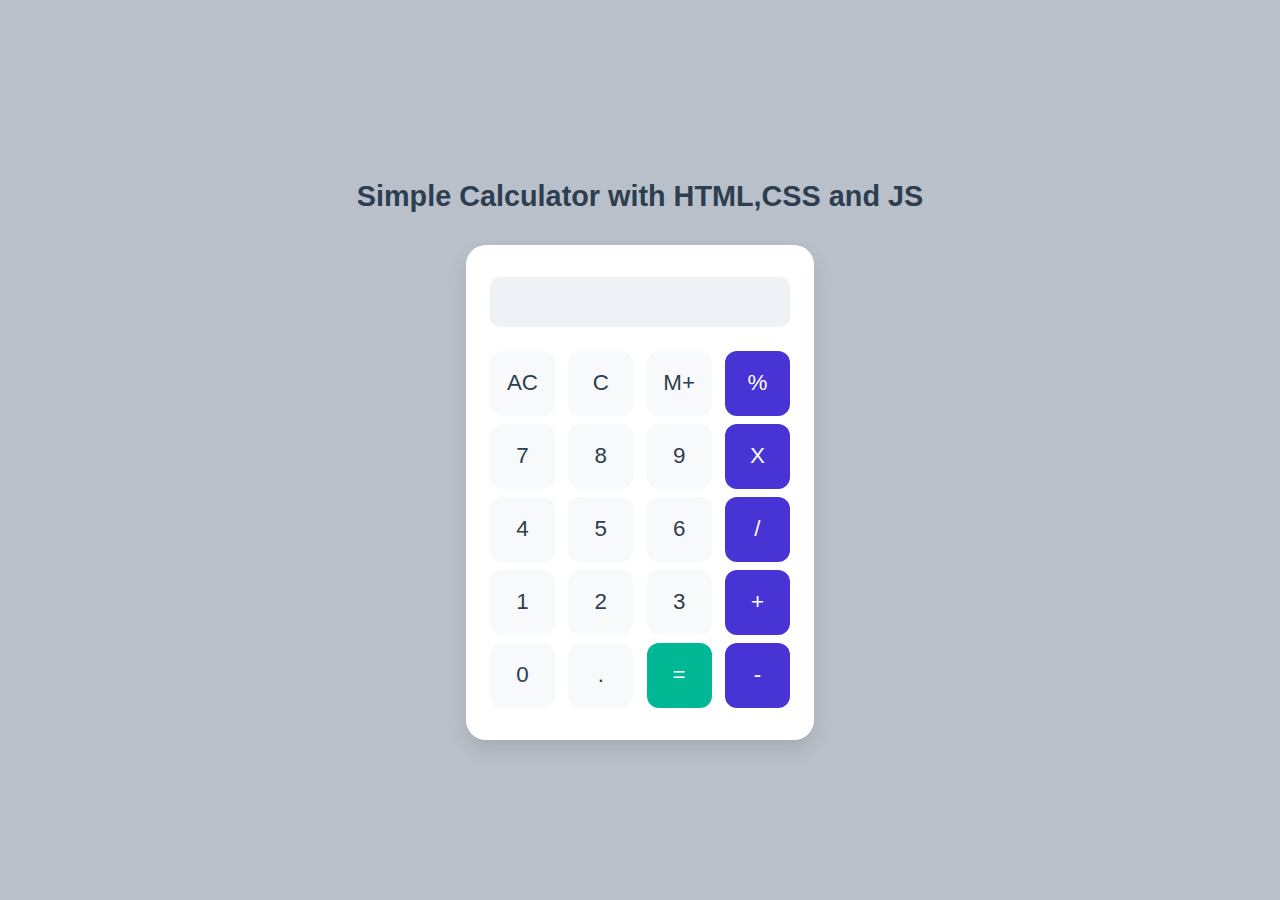
<file: Calculator with JS/index.html>
<!DOCTYPE html>
<html lang="en">
  <head>
    <meta charset="UTF-8" />
    <meta name="viewport" content="width=device-width, initial-scale=1.0" />
    <title>CALCULATOR</title>
    <link rel="stylesheet" href="style.css" />
  </head>
  <body>
    <h1 class="heading">Simple Calculator with HTML,CSS and JS</h1>

    <div class="container">
      <div class="row">
        <input readonly class="input" id="input" type="text" />
      </div>

      <div class="row">
        <button onclick="clr1();" class="button">AC</button>
        <button onclick="clr();" class="button">C</button>
        <button class="button">M+</button>
        <button onclick="press('%');" class="button">%</button>
      </div>

      <div class="row">
        <button onclick="press(7);" class="button">7</button>
        <button onclick="press(8);" class="button">8</button>
        <button onclick="press(9);" class="button">9</button>
        <button onclick="press('*');" class="button">X</button>
      </div>

      <div class="row">
        <button onclick="press(4);" class="button">4</button>
        <button onclick="press(5);" class="button">5</button>
        <button onclick="press(6);" class="button">6</button>
        <button onclick="press('/');" class="button">/</button>
      </div>

      <div class="row">
        <button onclick="press(1);" class="button">1</button>
        <button onclick="press(2);" class="button">2</button>
        <button onclick="press(3);" class="button">3</button>
        <button onclick="press('+');" class="button">+</button>
      </div>

      <div class="row">
        <button onclick="press(0);" class="button">0</button>
        <button onclick="press('.');" class="button">.</button>
        <button onclick="eq();" class="button">=</button>
        <button onclick="press('-');" class="button">-</button>
      </div>
    </div>

    <script src="index.js"></script>
  </body>
</html>
</file>
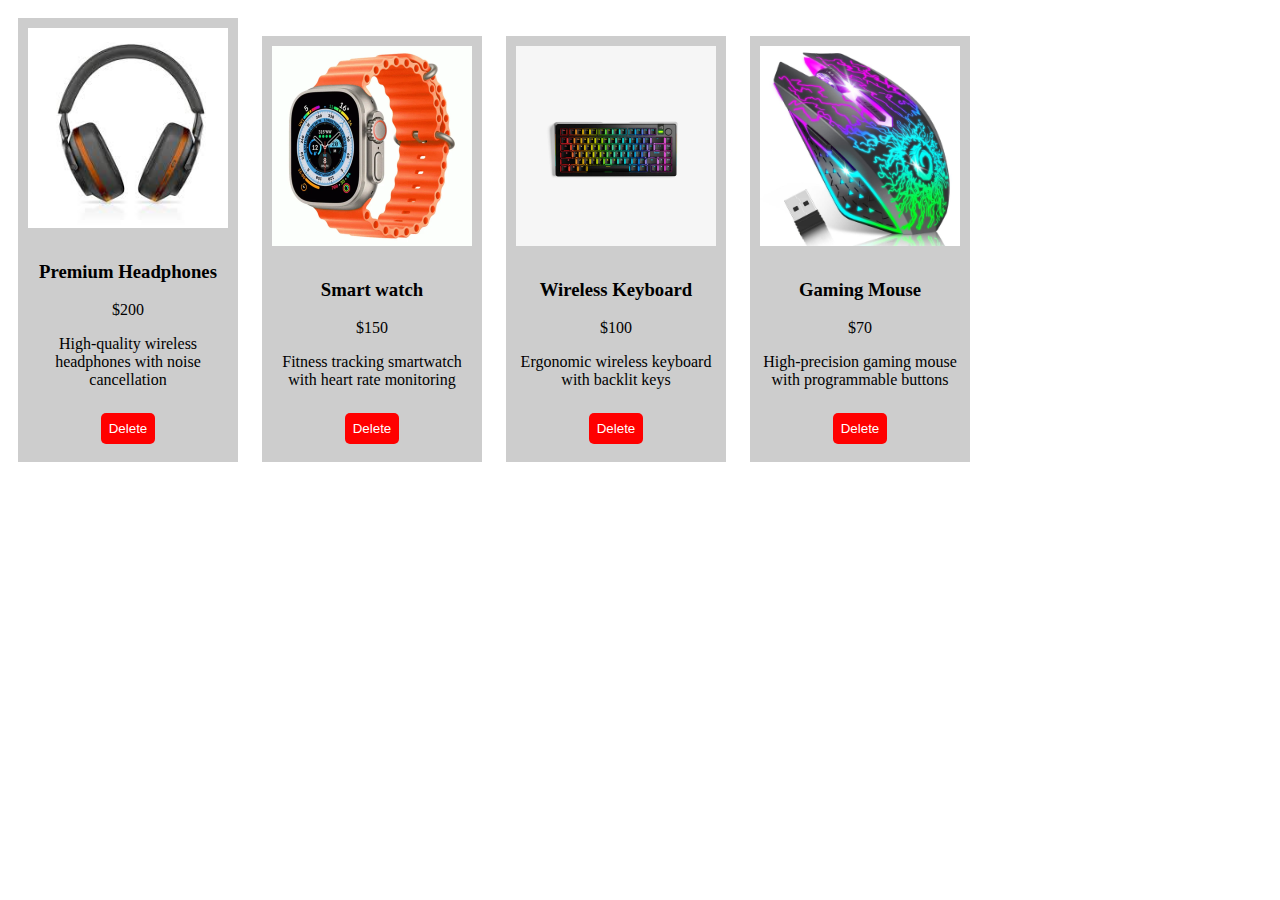
<file: E-commerce basic feature/index.html>
<!DOCTYPE html>
<html lang="en">
<head>
    <meta charset="UTF-8">
    <meta name="viewport" content="width=device-width, initial-scale=1.0">
    <title>E-commerce basic feature</title>
    <link rel="stylesheet" href="style.css">
</head>
<body>

    <div class="product-container" id="product-container">

    </div>


    <script src="app.js"></script>
</body>
</html>
</file>
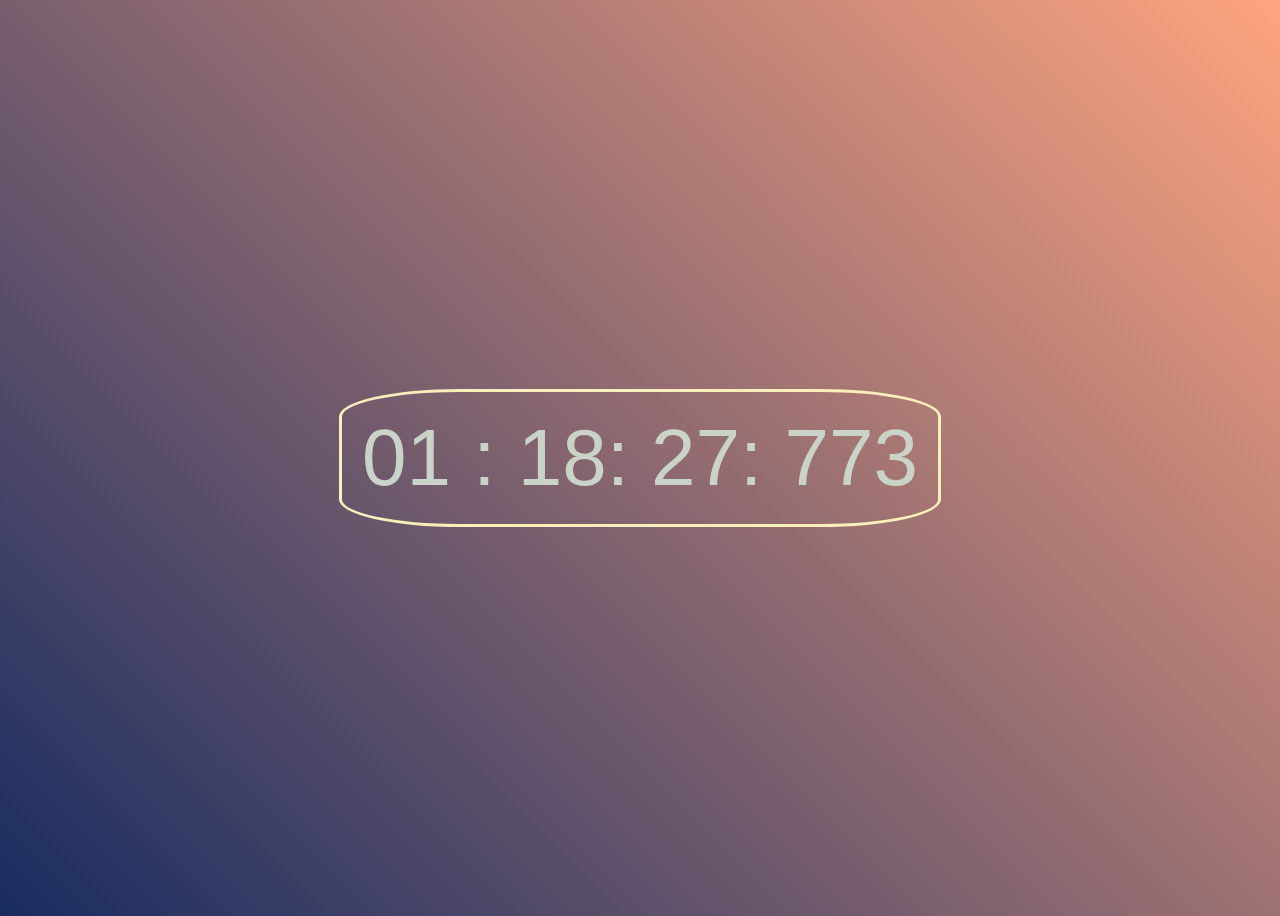
<file: JS digital clock/index.html>
<!DOCTYPE html>
<html lang="en">
<head>
    <meta charset="UTF-8">
    <meta name="viewport" content="width=device-width, initial-scale=1.0">
    <title>Digital clock</title>
    <link rel="stylesheet" href="style.css">
</head>
<body>

    <!-- hamen 1 div banana pare ga, aur usa id deni pare ge -->

    <div id="clock">
<span id="hrs">Hours</span>
<span id="mins">MINS</span>
<span id="secs">SECS</span>
<span id="milisecs">MILISEC</span>
    </div>


    <script src="app.js"></script>
</body>
</html>
</file>
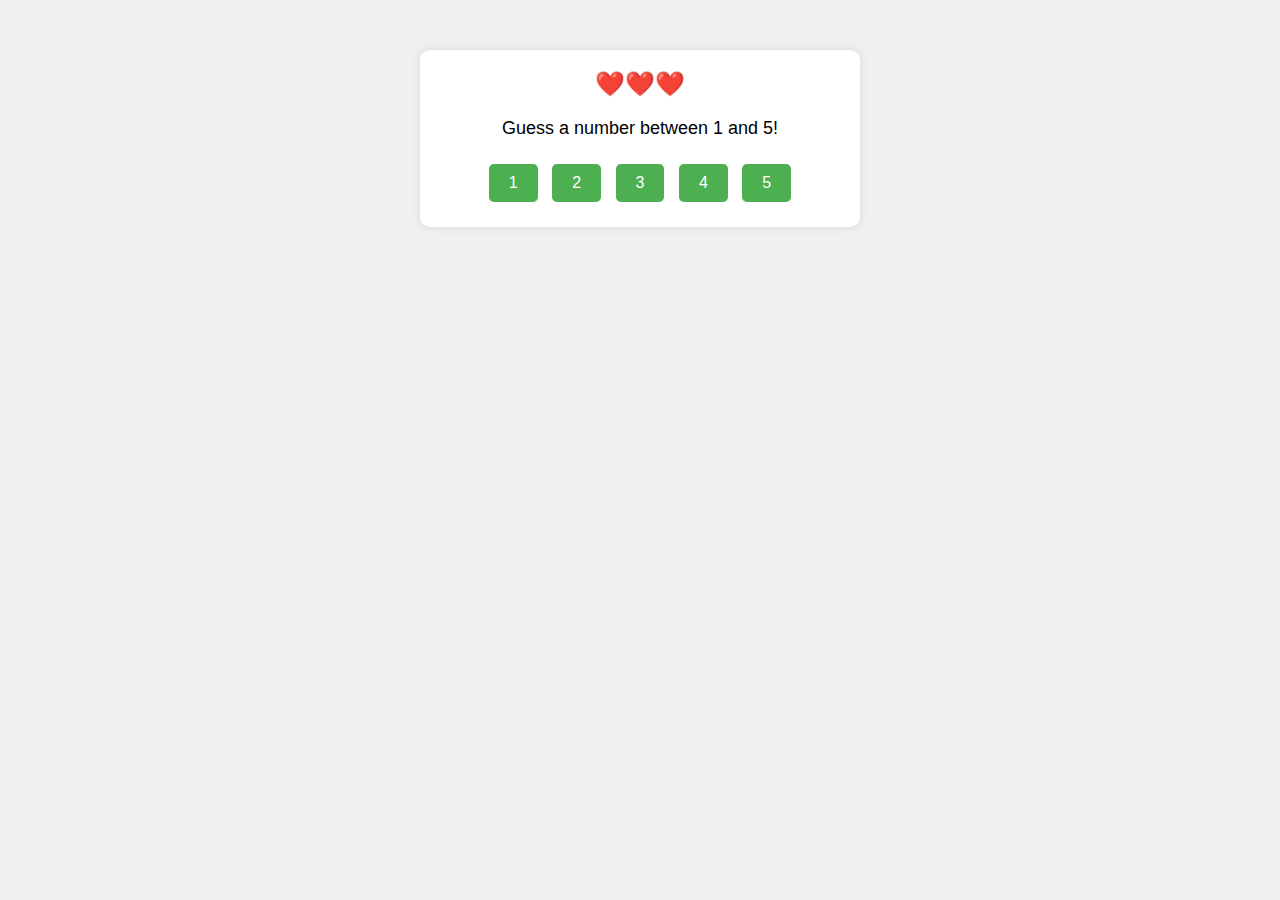
<file: Random Number Guessing Game/index.html>
<!DOCTYPE html>
<html lang="en">
<head>
    <meta charset="UTF-8">
    <meta name="viewport" content="width=device-width, initial-scale=1.0">
    <title> Random Number Guessing game</title>
    <link rel="stylesheet" href="style.css">
</head>
<body>
    <div id="game-container">
        <div id="lives">❤️❤️❤️</div>
        <div id="message">Guess a number between 1 and 5!</div>
        <div id="buttons">
            <button onclick="handleGuess(1)">1</button>
            <button onclick="handleGuess(2)">2</button>
            <button onclick="handleGuess(3)">3</button>
            <button onclick="handleGuess(4)">4</button>
            <button onclick="handleGuess(5)">5</button>
        </div>
        <button id="restart" onclick="restartGame()" style="display: none;">Play Again</button>
    </div>

      <script src="app.js"></script>

</body>
</html>
</file>
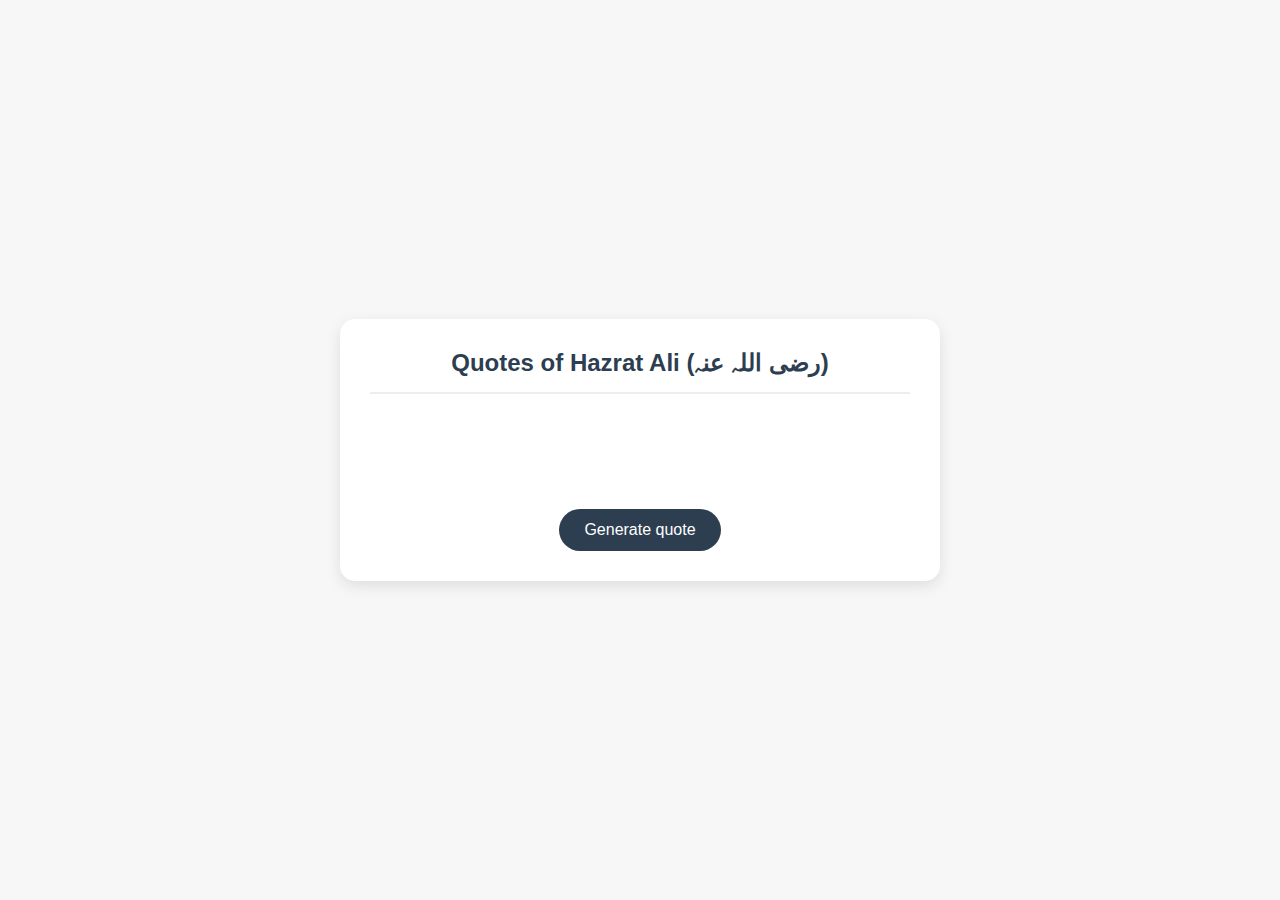
<file: random quotes application/index.html>
<!DOCTYPE html>
<html lang="en">
  <head>
    <meta charset="UTF-8" />
    <meta name="viewport" content="width=device-width, initial-scale=1.0" />
    <title>Random Quote Application</title>
    <link rel="stylesheet" href="style.css" />
  </head>
  <body>
    <div class="box">
      <div class="quote-wrapper">
        <p id="quote">Quotes of Hazrat Ali (رضی اللہ عنہ)</p>
        <div id="quote-urdu"></div>
        <div id="quote-english"></div>
      </div>

      <button onclick="randomQuote();">Generate quote</button>
    </div>

    <script src="index.js"></script>
  </body>
</html>
</file>
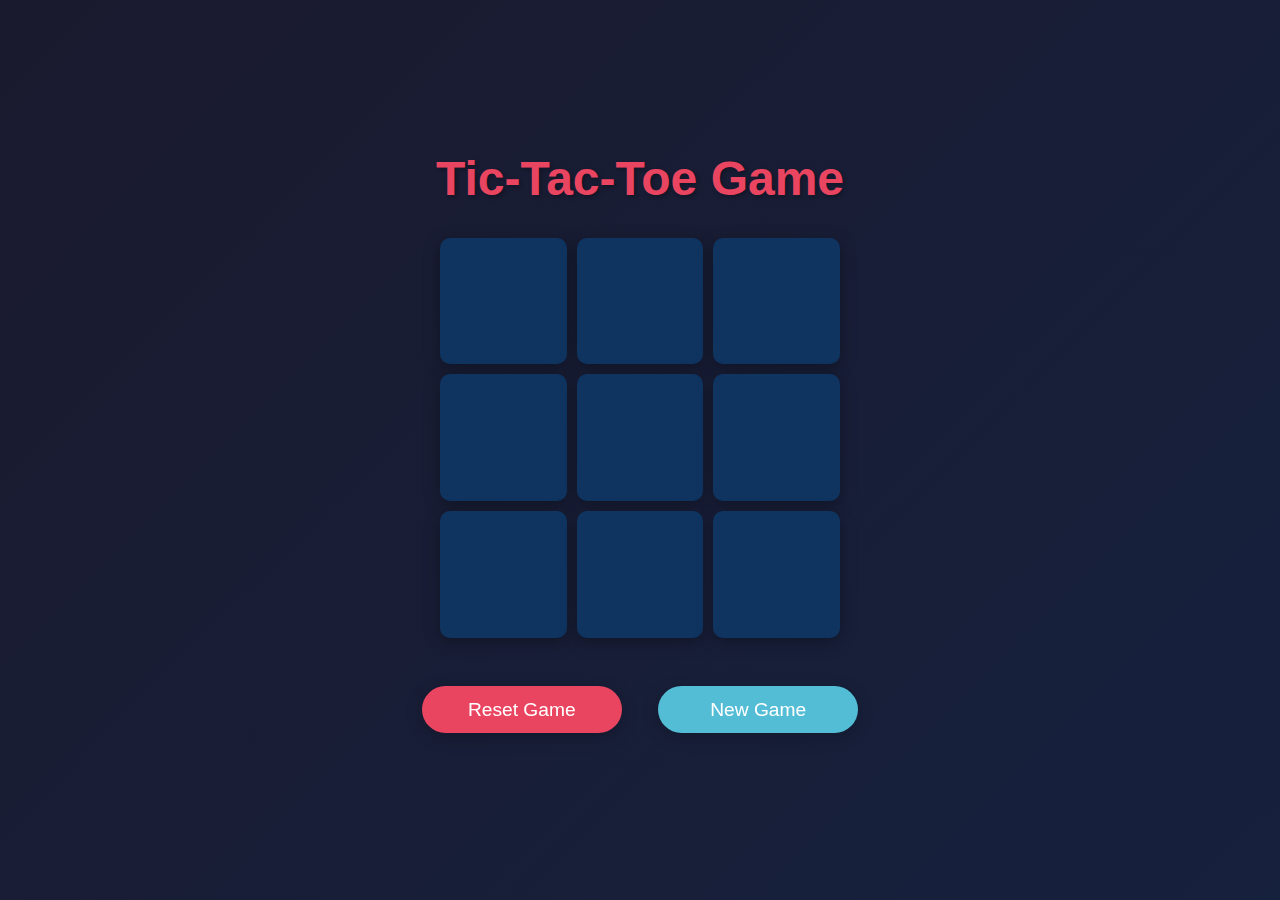
<file: Tic Tac Toe Game/index.html>
<!DOCTYPE html>
<html lang="en">
  <head>
    <meta charset="UTF-8" />
    <meta name="viewport" content="width=device-width, initial-scale=1.0" />
    <title>Tic-Tac-Toe game</title>
    <link rel="stylesheet" href="style.css" />
  </head>
  <body>
    <main>
      <h1>Tic-Tac-Toe Game</h1>

      <div class="msg-container hide">
        <p id="msg"></p>
      </div>

      <div class="container">
        <div class="game">
          <button class="box"></button>
          <button class="box"></button>
          <button class="box"></button>
          <button class="box"></button>
          <button class="box"></button>
          <button class="box"></button>
          <button class="box"></button>
          <button class="box"></button>
          <button class="box"></button>
        </div>
      </div>

      <button id="reset-btn">Reset Game</button>
      <button id="new-btn">New Game</button>
    </main>

    <script src="app.js"></script>
  </body>
</html>
</file>
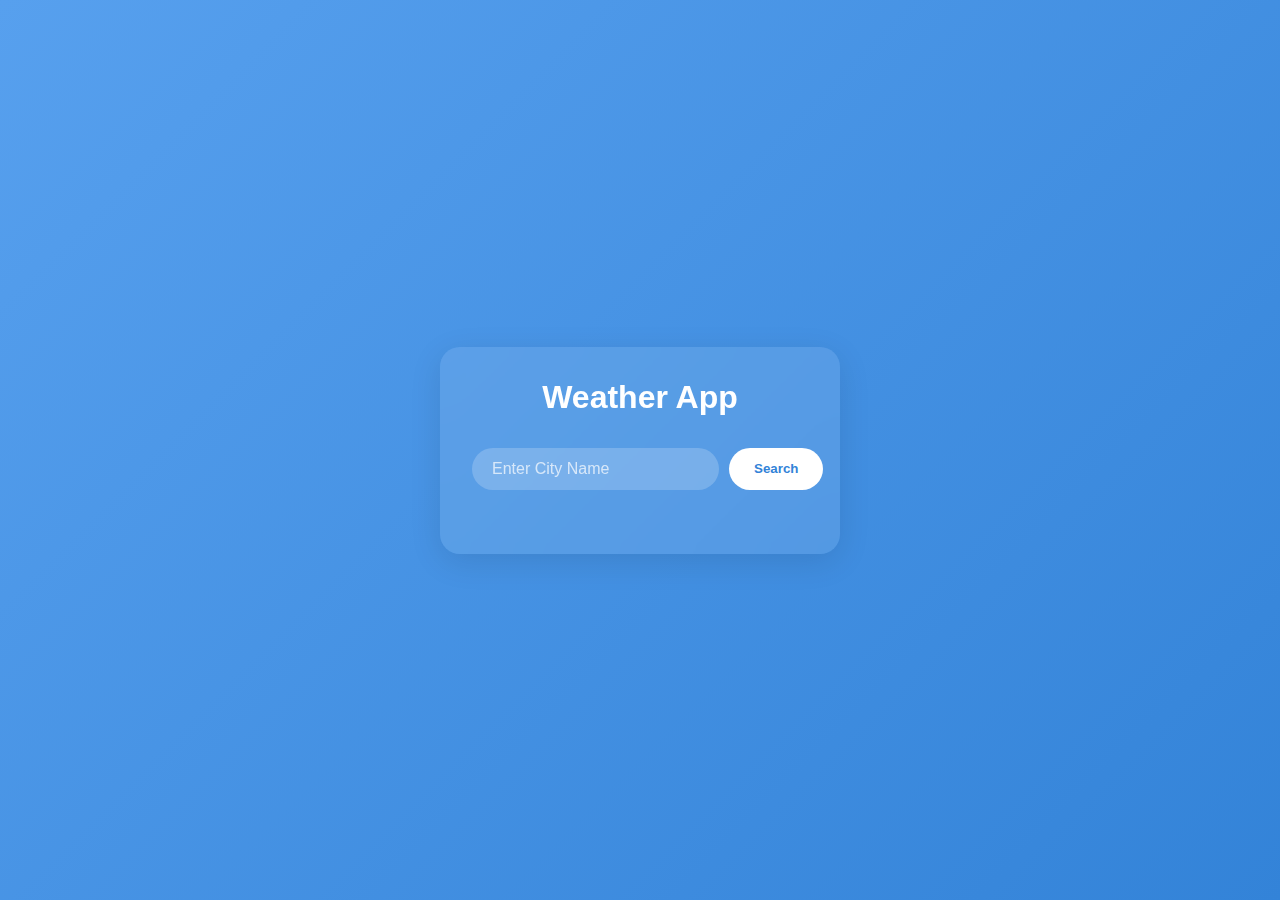
<file: Weather App/index.html>
<!DOCTYPE html>
<html lang="en">
  <head>
    <meta charset="UTF-8" />
    <meta name="viewport" content="width=device-width, initial-scale=1.0" />
    <title>Weather App</title>
    <link rel="stylesheet" href="style.css" />
    <link rel="shortcut icon" href="/images/clear.png"/>
  </head>
  <body>
    <div class="main">
      <h1>Weather App</h1>

      <div class="search">
        <input type="text" placeholder="Enter City Name" id="search-inp" />

        <button id="search-btn">Search</button>
      </div>

      <div>
        <h3 id="city-name"></h3>
        <h6 id="city-time"></h6>
        <p id="city-temp"></p>
        <p id="city-humidity"></p>
      </div>
    </div>

    <script src="app.js"></script>
  </body>
</html>
</file>
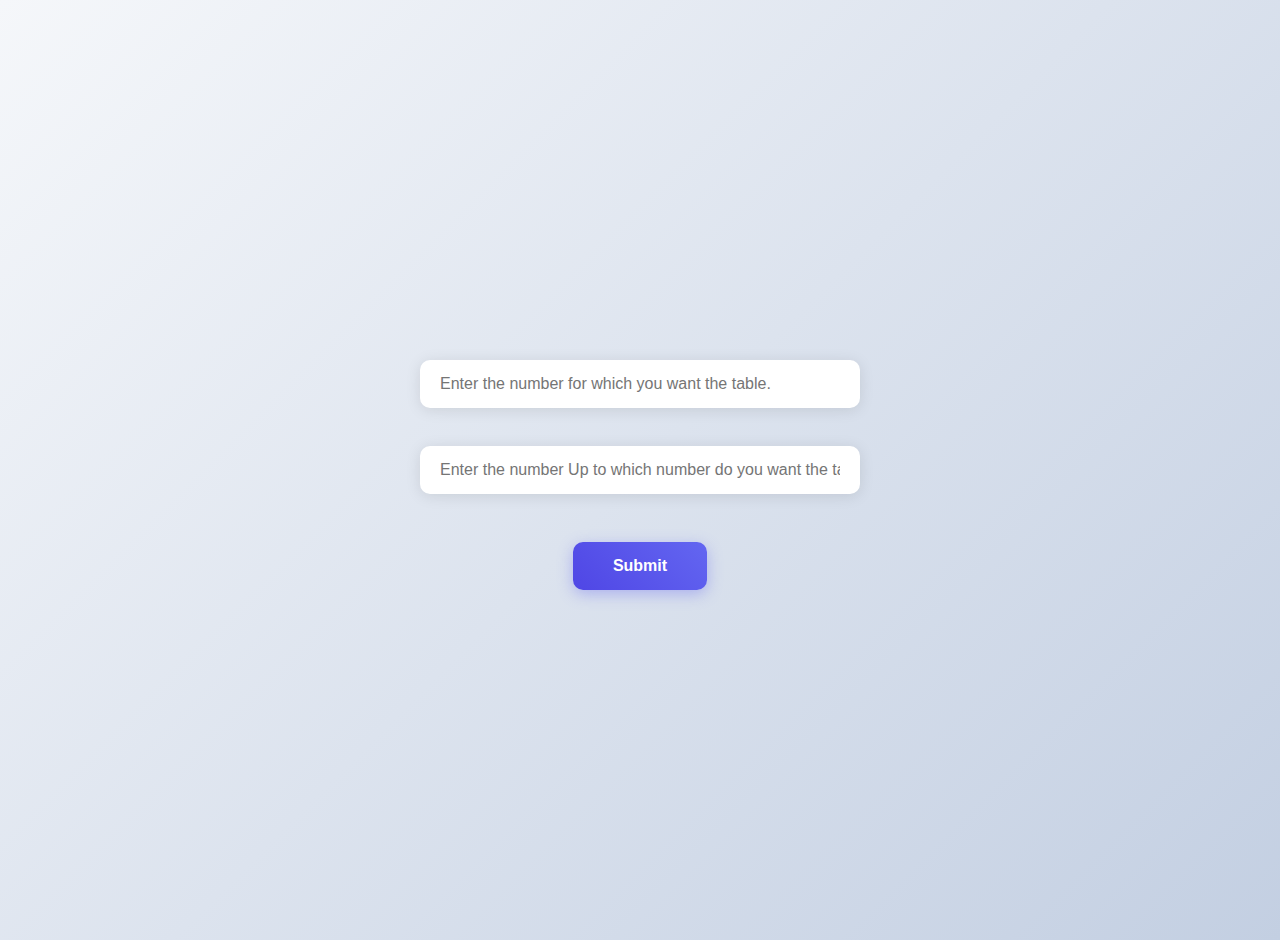
<file: Table generator/index..html>
<!DOCTYPE html>
<html lang="en">
  <head>
    <meta charset="UTF-8" />
    <meta name="viewport" content="width=device-width, initial-scale=1.0" />
    <title>Table generator</title>
    <link rel="stylesheet" href="style.css" />
  </head>
  <body>
    <input
      type="text"
      name=""
      placeholder="Enter the number for which you want the table."
      id="tableNum"
    />
    <br />

    <input
      type="text"
      name=""
      placeholder="Enter the number Up to which number do you want the table?  "
      id="range"
    /><br />

    <button onclick="printTable()">Submit</button>

    <div style="background-color: aqua" id="output"></div>

    <script src="index.js"></script>
  </body>
</html>
</file>
<file: Calculator with JS/style.css>
@import url("https://fonts.googleapis.com/css2?family=Roboto:ital,wght@0,100;0,300;0,400;0,500;0,700;0,900;1,100;1,300;1,400;1,500;1,700;1,900&display=swap");

/* Modern Calculator Styles */
:root {
  --primary-bg: #bac0c9;
  --calculator-bg: #ffffff;
  --button-bg: #f8f9fa;
  --button-text: #2c3e50;
  --operator-bg: #4834d4;
  --operator-text: #ffffff;
  --button-hover: #e2e6ea;
  --operator-hover: #686de0;
  --input-bg: #eef2f7;
  --shadow: rgba(0, 0, 0, 0.1);
}

body {
  background-color: var(--primary-bg);
  display: flex;
  flex-direction: column;
  align-items: center;
  justify-content: center;
  min-height: 100vh;
  margin: 0;
  font-family: "Segoe UI", Tahoma, Geneva, Verdana, sans-serif;
  overflow: hidden;
}

.heading {
  color: var(--button-text);
  text-align: center;
  margin-bottom: 2rem;
  font-size: 1.8rem;
  font-weight: 600;
}

.container {
  background-color: var(--calculator-bg);
  border-radius: 20px;
  padding: 1.5rem;
  box-shadow: 0 10px 20px var(--shadow);
  width: 300px;
}

.row {
  display: flex;
  justify-content: space-between;
  margin: 0.5rem 0;
  gap: 0.5rem;
}

.input {
  width: 100%;
  height: 50px;
  background-color: var(--input-bg);
  border: none;
  border-radius: 10px;
  padding: 0 1rem;
  font-size: 1.8rem;
  text-align: right;
  margin-bottom: 1rem;
  color: var(--button-text);
}

.button {
  width: 65px;
  height: 65px;
  border: none;
  border-radius: 12px;
  background-color: var(--button-bg);
  color: var(--button-text);
  font-size: 1.4rem;
  cursor: pointer;
  transition: all 0.2s ease;
}

.button:nth-child(4) {
  background-color: var(--operator-bg);
  color: var(--operator-text);
}

.button:hover {
  background-color: var(--button-hover);
  transform: translateY(-2px);
}

.button:nth-child(4):hover {
  background-color: var(--operator-hover);
}

.row:first-of-type .button {
  background-color: #ff7675;
  color: white;
}

.row:first-of-type .button:hover {
  background-color: #ff5252;
}

.row:last-of-type .button:nth-child(3) {
  background-color: #00b894;
  color: white;
}

.row:last-of-type .button:nth-child(3):hover {
  background-color: #00a884;
}

.button:active {
  transform: translateY(0);
  opacity: 0.8;
}
</file>
<file: E-commerce basic feature/style.css>
.product-card {
    background-color: #cdcdcd;
    padding: 10px;
    margin: 10px;
    width: 200px;
    display: inline-block;
    text-align: center;
}

.delete-btn {
    background-color: red;
    color: white;
    border: none;
    padding: 8px;
    margin: 8px;
    border-radius: 5px;
}

.product-image {
    width: 200px;
    height: 200px;
    object-fit: cover;
    margin-bottom: 10px;
}
</file>
<file: JS digital clock/style.css>
body{
    display: flex;
    align-items: center;
    justify-content: center;
    height: 100vh;
    background:linear-gradient(45deg, #182C61, #FEA47F);
}


#clock{
    color: #CAD3C8;
    background-color:linear-gradient(90deg, #FD7272,#3B3B98);
    font-size: 80px;
    padding: 20px;
    border: 3px solid #F8EFBA;
    font-family: 'Lucida Sans', 'Lucida Sans Regular', 'Lucida Grande', 'Lucida Sans Unicode', Geneva, Verdana, sans-serif;
    border-radius: 20%;
    filter: drop-shadow(10px, 10px, 12px, #3B3B98);


}
</file>
<file: Random Number Guessing Game/style.css>
body {
    font-family: Arial, sans-serif;
    text-align: center;
    margin-top: 50px;
    background-color: #f0f0f0;
}
#game-container {
    max-width: 400px;
    margin: 0 auto;
    padding: 20px;
    background-color: white;
    border-radius: 10px;
    box-shadow: 0 0 10px rgba(0,0,0,0.1);
}
#lives {
    font-size: 24px;
    margin-bottom: 20px;
}
button {
    padding: 10px 20px;
    font-size: 16px;
    margin: 5px;
    cursor: pointer;
    background-color: #4CAF50;
    color: white;
    border: none;
    border-radius: 5px;
}
button:disabled {
    background-color: #cccccc;
    cursor: not-allowed;
}
#message {
    margin: 20px 0;
    font-size: 18px;
}
</file>
<file: random quotes application/style.css>
* {
  margin: 0;
  padding: 0;
  box-sizing: border-box;
}

body {
  display: flex;
  justify-content: center;
  align-items: center;
  min-height: 100vh;
  background-color: #f5f5f5c5;
  font-family: Arial, sans-serif;
}

.box {
  background-color: white;
  border-radius: 15px;
  box-shadow: 0 5px 15px rgba(0, 0, 0, 0.1);
  padding: 30px;
  width: 90%;
  max-width: 600px;
  text-align: center;
}

.quote-wrapper {
  margin-bottom: 25px;
}

#quote {
  font-size: 24px;
  font-weight: bold;
  color: #2c3e50;
  margin-bottom: 30px;
  padding-bottom: 15px;
  border-bottom: 2px solid #eee;
}

#quote-urdu {
  font-size: 22px;
  line-height: 1.8;
  margin-bottom: 20px;
  color: #34495e;
  direction: rtl; 
  font-family: 'Noto Nastaliq Urdu', serif; 
  padding: 10px;
}

#quote-english {
  font-size: 18px;
  line-height: 1.6;
  color: #34495e;
  margin-bottom: 20px;
  padding: 10px;
}

button {
  background-color: #2c3e50;
  color: white;
  border: none;
  padding: 12px 25px;
  border-radius: 25px;
  font-size: 16px;
  cursor: pointer;
  transition: background-color 0.3s ease;
}

button:hover {
  background-color: #34495e;
}

/* Responsive design */
@media (max-width: 480px) {
  .box {
      width: 95%;
      padding: 20px;
  }

  #quote {
      font-size: 20px;
  }

  #quote-urdu {
      font-size: 18px;
  }

  #quote-english {
      font-size: 16px;
  }
}
</file>
<file: Tic Tac Toe Game/style.css>
* {
  margin: 0;
  padding: 0;
  box-sizing: border-box;
  font-family: "Arial", sans-serif;
}

body {
  background: linear-gradient(135deg, #1a1a2e, #16213e);
  min-height: 100vh;
  display: flex;
  justify-content: center;
  align-items: center;
}

main {
  text-align: center;
  padding: 2rem;
}

h1 {
  color: #e94560;
  font-size: 3rem;
  margin-bottom: 2rem;
  text-shadow: 2px 2px 4px rgba(0, 0, 0, 0.3);
  animation: fadeIn 1s ease-in;
}

.msg-container {
  background: rgba(233, 69, 96, 0.9);
  padding: 1rem;
  border-radius: 10px;
  margin: 1rem auto;
  max-width: 400px;
  transform: scale(0);
  animation: popIn 0.5s ease forwards;
}

.msg-container.hide {
  display: none;
}

#msg {
  color: white;
  font-size: 1.5rem;
  font-weight: bold;
}

.container {
  margin: 2rem auto;
}

.game {
  display: grid;
  grid-template-columns: repeat(3, 1fr);
  gap: 10px;
  max-width: 400px;
  margin: 0 auto;
}

.box {
  aspect-ratio: 1;
  font-size: 3rem;
  font-weight: bold;
  background: #0f3460;
  border: none;
  border-radius: 10px;
  color: white;
  cursor: pointer;
  transition: all 0.3s ease;
  filter: drop-shadow(0 4px 8px rgba(0, 0, 0, 0.3));
}

.box:hover {
  background: #16213e;
  transform: scale(1.05);
  box-shadow: 0 0 15px rgba(233, 69, 96, 0.5);
  filter: drop-shadow(0 6px 12px rgba(0, 0, 0, 0.4));
}

.box.X {
  color: #ff6b6b; /* Brighter red */
  text-shadow: 0 0 10px rgba(255, 107, 107, 0.7),
    0 0 20px rgba(255, 107, 107, 0.5);
  animation: markX 0.5s ease forwards;
}

.box.O {
  color: #4ecdc4; /* Bright turquoise */
  text-shadow: 0 0 10px rgba(78, 205, 196, 0.7),
    0 0 20px rgba(78, 205, 196, 0.5);
  animation: markO 0.5s ease forwards;
}

#reset-btn,
#new-btn {
  font-size: 1.2rem;
  padding: 0.8rem 2rem;
  margin: 1rem;
  border: none;
  border-radius: 25px;
  cursor: pointer;
  transition: all 0.3s ease;
  background: #e94560;
  color: white;
  min-width: 200px;
  filter: drop-shadow(0 4px 8px rgba(0, 0, 0, 0.2));
}

#new-btn {
  background: #53bdd6;
}

#reset-btn:hover,
#new-btn:hover {
  transform: translateY(-3px);
  filter: drop-shadow(0 6px 12px rgba(0, 0, 0, 0.3));
}

/* Animations */
@keyframes fadeIn {
  from {
    opacity: 0;
  }
  to {
    opacity: 1;
  }
}

@keyframes popIn {
  from {
    transform: scale(0);
    opacity: 0;
  }
  to {
    transform: scale(1);
    opacity: 1;
  }
}

@keyframes markX {
  0% {
    transform: scale(0);
    opacity: 0;
  }
  50% {
    transform: scale(1.2);
  }
  100% {
    transform: scale(1);
    opacity: 1;
  }
}

@keyframes markO {
  0% {
    transform: rotate(-180deg) scale(0);
    opacity: 0;
  }
  100% {
    transform: rotate(0) scale(1);
    opacity: 1;
  }
}

/* Mobile Responsiveness */
@media (max-width: 600px) {
  main {
    padding: 1rem;
  }

  h1 {
    font-size: 2rem;
    margin-bottom: 1.5rem;
  }

  .game {
    max-width: 300px;
  }

  .box {
    font-size: 2.5rem;
  }

  #reset-btn,
  #new-btn {
    display: block;
    width: 100%;
    max-width: 300px;
    margin: 1rem auto;
  }
}
</file>
<file: Weather App/style.css>
* {
    margin: 0;
    padding: 0;
    box-sizing: border-box;
    font-family: -apple-system, BlinkMacSystemFont, "Segoe UI", Roboto, sans-serif;
}

body {
    min-height: 100vh;
    background: linear-gradient(135deg, #57a0ee, #3383d8);
    display: flex;
    justify-content: center;
    align-items: center;
    padding: 20px;
}

.main {
    background: rgba(255, 255, 255, 0.1);
    backdrop-filter: blur(10px);
    padding: 2rem;
    border-radius: 20px;
    box-shadow: 0 8px 32px rgba(0, 0, 0, 0.1);
    width: 100%;
    max-width: 400px;
    transition: transform 0.3s ease;
}

.main:hover {
    transform: translateY(-5px);
}

h1 {
    color: white;
    text-align: center;
    margin-bottom: 2rem;
    font-size: 2rem;
    font-weight: 600;
}

.search {
    display: flex;
    gap: 10px;
    margin-bottom: 2rem;
}

#search-inp {
    flex: 1;
    padding: 12px 20px;
    border: none;
    border-radius: 30px;
    background: rgba(255, 255, 255, 0.2);
    color: white;
    font-size: 1rem;
    transition: all 0.3s ease;
}

#search-inp::placeholder {
    color: rgba(255, 255, 255, 0.7);
}

#search-inp:focus {
    outline: none;
    background: rgba(255, 255, 255, 0.3);
    box-shadow: 0 0 0 3px rgba(255, 255, 255, 0.1);
}

#search-btn {
    padding: 12px 25px;
    border: none;
    border-radius: 30px;
    background: white;
    color: #3383d8;
    font-weight: 600;
    cursor: pointer;
    transition: all 0.3s ease;
}

#search-btn:hover {
    background: #f0f0f0;
    transform: scale(1.05);
}

.weather-info {
    text-align: center;
    color: white;
    opacity: 0;
    transform: translateY(20px);
    animation: fadeIn 0.5s ease forwards;
}

@keyframes fadeIn {
    to {
        opacity: 1;
        transform: translateY(0);
    }
}

#city-name {
    font-size: 1.5rem;
    font-weight: 700;
    margin-bottom: 1.5rem;
}

#city-time {
    font-size: 1rem;
    color: rgba(255, 255, 255, 0.8);
    margin-bottom: 1.5rem;
}

#city-temp {
    font-size: 2rem;
    font-weight: 600;
    margin-bottom: 1rem;
}

#city-humidity {
    font-size: 1.1rem;
    color: rgba(255, 255, 255, 0.9);
    display: flex;
    align-items: center;
    justify-content: center;
    gap: 0.5rem;
}

/* Responsive Design */
@media (max-width: 480px) {
    .main {
        padding: 1.5rem;
    }

    h1 {
        font-size: 1.75rem;
    }

    .search {
        flex-direction: column;
    }

    #search-btn {
        width: 100%;
    }

    #city-name {
        font-size: 1.75rem;
    }

    #city-temp {
        font-size: 3rem;
    }
}

/* Weather condition-based backgrounds */
body.clear {
    background: linear-gradient(135deg, #57a0ee, #3383d8);
}

body.cloudy {
    background: linear-gradient(135deg, #807e7e, #5c5c5c);
}

body.rainy {
    background: linear-gradient(135deg, #435970, #2c3e50);
}
</file>
<file: Table generator/style.css>
body {
    display: flex;
    flex-direction: column;
    align-items: center;
    justify-content: center;
    min-height: 100vh;
    background: linear-gradient(135deg, #f5f7fa 0%, #c3cfe2 100%);
    font-family: 'Segoe UI', Tahoma, Geneva, Verdana, sans-serif;
    margin: 0;
    padding: 20px;
}

input[type="text"] {
    width: 100%;
    max-width: 400px;
    padding: 15px 20px;
    margin: 10px 0;
    border: none;
    border-radius: 10px;
    background: white;
    box-shadow: 0 2px 15px rgba(0, 0, 0, 0.1);
    font-size: 16px;
    transition: all 0.3s ease;
}


button {
    background: linear-gradient(45deg, #4f46e5, #6366f1);
    color: white;
    border: none;
    padding: 15px 40px;
    border-radius: 10px;
    font-size: 16px;
    font-weight: 600;
    cursor: pointer;
    margin-top: 20px;
    transition: all 0.3s ease;
    box-shadow: 0 4px 15px rgba(99, 102, 241, 0.4);
}

button:hover {
    transform: translateY(-2px);
    box-shadow: 0 6px 20px rgba(99, 102, 241, 0.6);
}

button:active {
    transform: translateY(1px);
}
</file>
